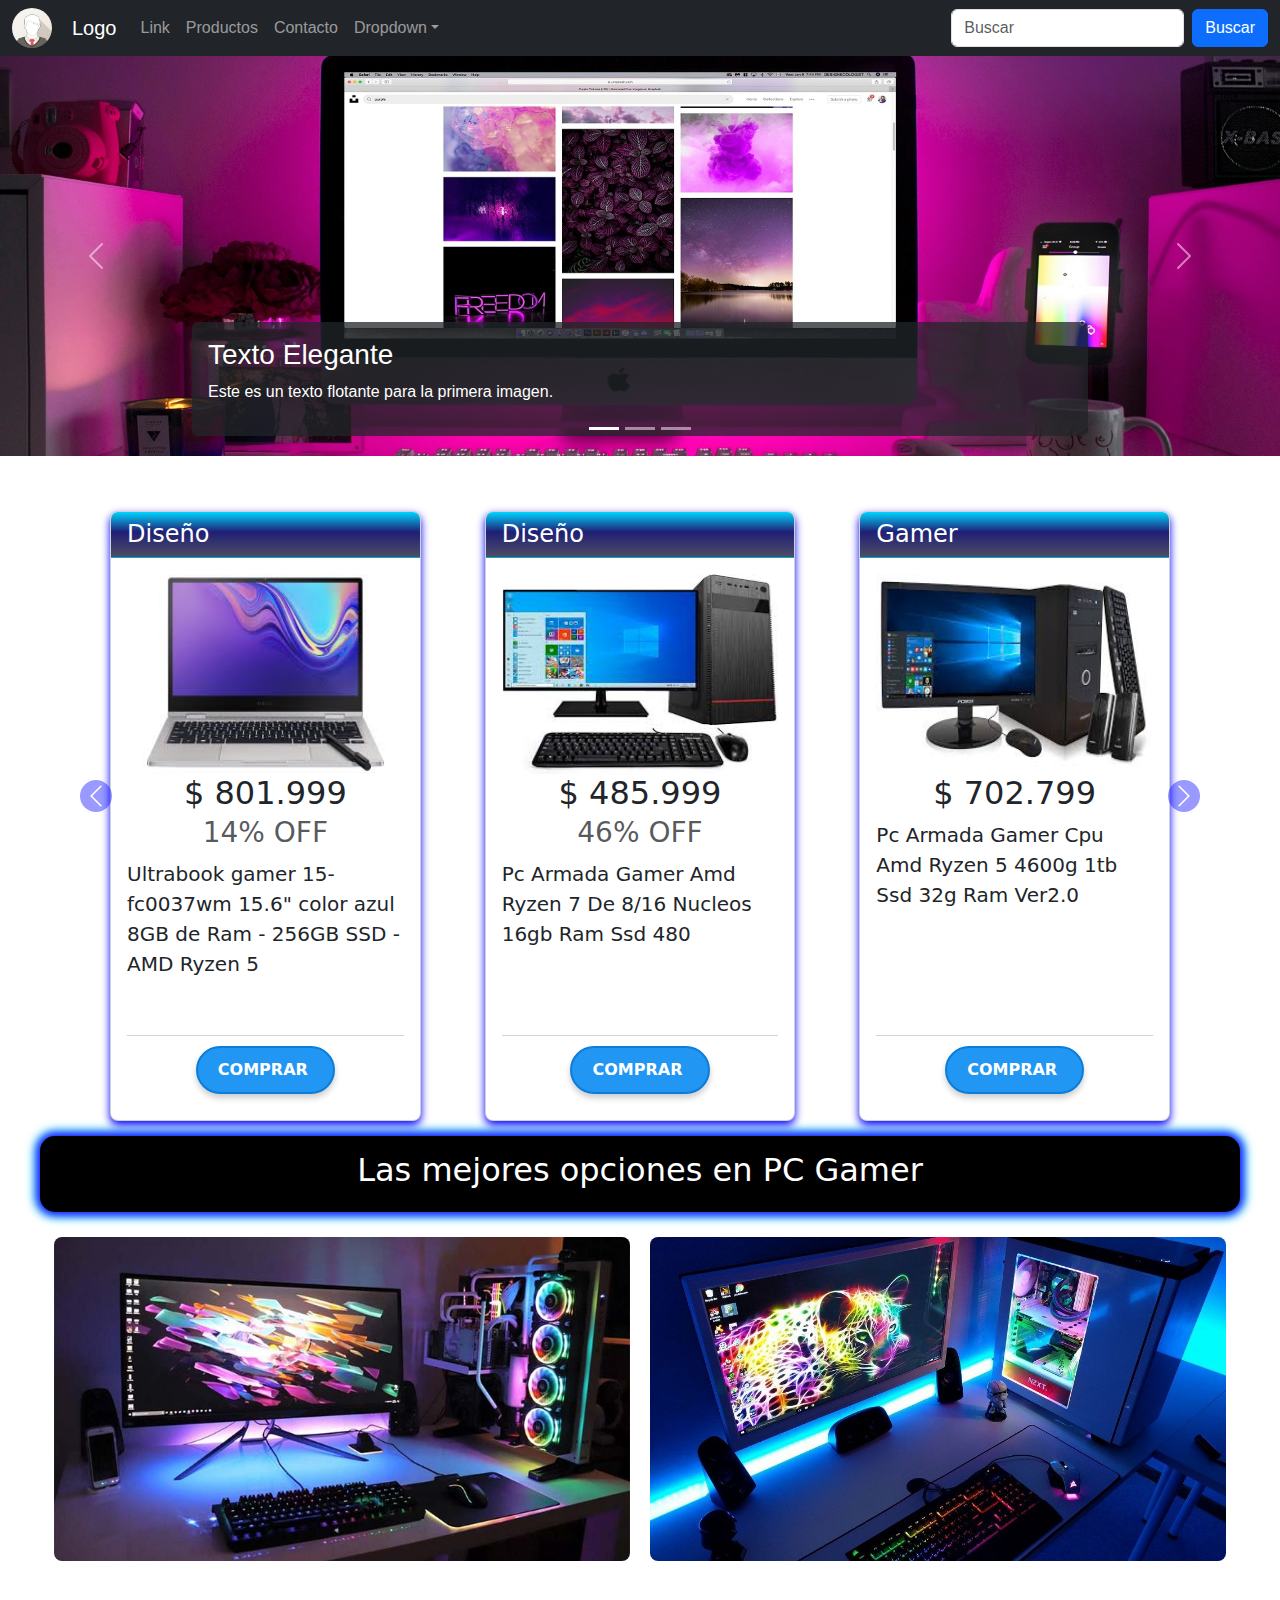
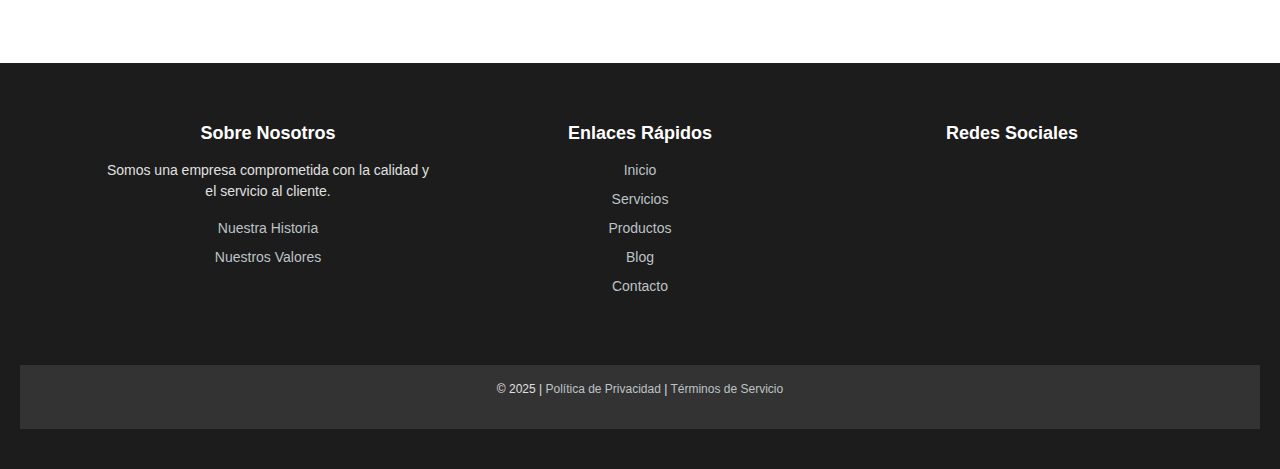
<file: index.html>
<!doctype html>
<html lang="es">

<head>
  <meta charset="utf-8">
  <meta name="viewport" content="width=device-width, initial-scale=1">
  <title>Mi página con Bootstrap</title>
  <link href="https://cdn.jsdelivr.net/npm/bootstrap@5.3.3/dist/css/bootstrap.min.css" rel="stylesheet">

  <link href="https://cdn.jsdelivr.net/npm/bootstrap@5.3.0-alpha1/dist/css/bootstrap.min.css" rel="stylesheet">

  <link rel="stylesheet" href="https://cdn.jsdelivr.net/npm/bootstrap-icons@1.11.1/font/bootstrap-icons.css"
    integrity="sha384-4LISF5TTJX/fLmGSxO53rV4miRxdg84mZsxmO8Rx5jGtp/LbrixFETvWa5a6sESd" crossorigin="anonymous">

  <link rel="stylesheet" href="css/btnredes.css">
  
  <style>
    .carousel-item img {
      margin: 0;
      padding: 0;
      display: block;
      object-fit: cover;
    }

    /* Para un buen diseño de footer */
    /* Estilo para asegurar que el iframe ocupe todo el espacio disponible */

    html,
    body {
      font-family: Arial, sans-serif;
      width: 100%;
      height: 100vh;
      margin: 0px;
      padding: 0px;
      border: none;
    }

    footer {
      background-color: #1c1c1c;
      /* Fondo aún más oscuro para el footer */
      color: #e0e0e0;
      padding: 40px 20px;
      text-align: center;
      font-size: 14px;
      margin-top: auto;
    }

    footer .container {
      display: flex;
      justify-content: space-between;
      align-items: flex-start;
      flex-wrap: wrap;
    }

    footer .section {
      flex: 1;
      min-width: 250px;
      margin: 20px;
    }

    footer .section h3 {
      margin-bottom: 15px;
      font-size: 18px;
      font-weight: bold;
      color: #fff;
      /* Título blanco */
    }

    footer .section a {
      color: #bdc3c7;
      /* Enlaces en gris claro */
      text-decoration: none;
      display: block;
      margin: 8px 0;
      transition: color 0.3s ease;
    }

    footer .section a:hover {
      color: #3498db;
      /* Color azul para hover */
    }

    footer .social-button {
      margin-top: 15px;
    }

    footer .social-button a {
      /* color: #bdc3c7; Color azul para hover */
      margin: 0 10px;
      font-size: 18px;
      transition: color 0.3s ease;
    }

    footer .social-button a:hover {
      /* color: #3498db; Color azul para hover */
    }

    footer .footer-bottom {
      background-color: #333333;
      /* Fondo aún más oscuro para el área inferior */
      padding: 15px 0;
      margin-top: 40px;
      font-size: 12px;
    }

    footer .footer-bottom a {
      color: #bdc3c7;
      text-decoration: none;
    }

    footer .footer-bottom a:hover {
      color: #3498db;
    }

    @media (max-width: 768px) {
      footer .container {
        flex-direction: column;
        align-items: center;
      }
    }

    @media (min-width: 2560px) {
      /* Resoluciones muy grandes, como pantallas 4K */
      iframe {
        overflow: hidden;
        /* Oculta las barras de desplazamiento */
        width: 100%;
        /* Asegura que el iframe ocupe todo el ancho */
        height: 1000px;
        /* Puedes ajustar la altura según tus necesidades */
      }
    }
  </style>

</head>

<body>

  <!-- Navbar Forms and Buttons fija arriba-->
  <nav class="navbar navbar-expand-sm bg-dark navbar-dark">
    <div class="container-fluid">
      <img src="imagenes/img_avatar.png" alt="Avatar Logo" style="width:40px; margin-right: 20px;" class="rounded-pill">
      <a class="navbar-brand" href="#">Logo</a>
      <button class="navbar-toggler" type="button" data-bs-toggle="collapse" data-bs-target="#collapsibleNavbar">
        <span class="navbar-toggler-icon"></span>
      </button>
      <div class="collapse navbar-collapse" id="collapsibleNavbar">
        <ul class="navbar-nav me-auto">
          <li class="nav-item">
            <a class="nav-link" href="#">Link</a>
          </li>
          <li class="nav-item">
            <a class="nav-link" href="productos.html" target="marco_1">Productos</a>
          </li>
          <li class="nav-item">
            <a class="nav-link" href="contacto.html" target="marco_1">Contacto</a>
          </li>
          <li class="nav-item dropdown">
            <a class="nav-link dropdown-toggle" href="#" role="button" data-bs-toggle="dropdown">Dropdown</a>
            <ul class="dropdown-menu">
              <li><a class="dropdown-item" href="#">Link</a></li>
              <li><a class="dropdown-item" href="#">Another link</a></li>
              <li><a class="dropdown-item" href="#">A third link</a></li>
            </ul>
          </li>
        </ul>

        <form class="d-flex" name="form1" method="post" action="">
          <input class="form-control me-2" id="searchInput" type="text" placeholder="Buscar">
          <input class="btn btn-primary" type="button" name="Button" value="Buscar" onclick="searchInIframe()">
        </form>

      </div>
    </div>

  </nav>
  
  <!-- Carousel -->
  <div id="demo" class="carousel slide" data-bs-ride="carousel">

    <!-- Indicators/dots -->
    <div class="carousel-indicators">
      <button type="button" data-bs-target="#demo" data-bs-slide-to="0" class="active"></button>
      <button type="button" data-bs-target="#demo" data-bs-slide-to="1"></button>
      <button type="button" data-bs-target="#demo" data-bs-slide-to="2"></button>
    </div>

    <!-- The slideshow/carousel -->
    <div class="carousel-inner">
      <div class="carousel-item active">
        <img src="imagenes/uno.jpg" alt="Los Angeles" class="d-block" style="width:100%; height: 400px;">
        <div class="carousel-caption d-flex flex-column align-items-start text-start bg-dark p-3 bg-opacity-75 rounded">
          <h3>Texto Elegante</h3>
          <p>Este es un texto flotante para la primera imagen.</p>
        </div>
      </div>
      <div class="carousel-item">
        <img src="imagenes/dos.jpg" alt="Chicago" class="d-block" style="width:100%; height: 400px;">
        <div
          class="carousel-caption d-flex flex-column align-items-center text-center bg-dark p-3 bg-opacity-75 rounded">
          <h3>Texto Inspirador</h3>
          <p>Este es el texto flotante para la segunda imagen.</p>
          <div>
            <button class="btn btn-primary me-2">Botón 1</button>
            <button class="btn btn-secondary">Botón 2</button>
          </div>
        </div>
      </div>
      <div class="carousel-item">
        <img src="imagenes/tres.jpg" alt="New York" class="d-block" style="width:100%; height: 400px;">
        <div class="carousel-caption d-flex flex-column align-items-end text-end bg-dark p-3 bg-opacity-75 rounded">
          <h3>Texto Creativo</h3>
          <p>Este es el texto flotante para la tercera imagen.</p>
        </div>
      </div>
    </div>

    <!-- Left and right controls/icons -->
    <button class="carousel-control-prev" type="button" data-bs-target="#demo" data-bs-slide="prev">
      <span class="carousel-control-prev-icon"></span>
    </button>
    <button class="carousel-control-next" type="button" data-bs-target="#demo" data-bs-slide="next">
      <span class="carousel-control-next-icon"></span>
    </button>
  </div>

  <!--  <h1 id="dimensiones">Esperando dimensiones...</h1> esto es para mostrar las dimensiones dinamicamente-->

  <!-- Aquí se carga una página interna del mismo dominio -->
  <iframe name="marco_1" id="frame" src="productos.html" style="width: 100%; height: 1200px; border: none;"></iframe>

  <script>
    // Escuchar el mensaje del iframe
    window.addEventListener('message', function (event) {
      if (event.data.type === 'iframe-dimensions') {
        const { width, height } = event.data;
        document.getElementById('dimensiones').innerHTML = `Contenido del iframe - Ancho: ${width}px, Alto: ${height}px`;
      }
    });

  </script>

  <footer>
    <div class="container">
      <div class="section">
        <h3>Sobre Nosotros</h3>
        <p>Somos una empresa comprometida con la calidad y el servicio al cliente.</p>
        <a href="historia.html" target="marco_1">Nuestra Historia</a>
        <a href="valores.html" target="marco_1">Nuestros Valores</a>
      </div>

      <div class="section">
        <h3>Enlaces Rápidos</h3>
        <a href="#">Inicio</a>
        <a href="#">Servicios</a>
        <a href="#">Productos</a>
        <a href="#">Blog</a>
        <a href="#">Contacto</a>
      </div>

      <div class="section">
        <h3>Redes Sociales</h3>
        <div class="social-buttons">
                <a href="https://facebook.com" target="_blank" class="facebook"><i class="fab fa-facebook-f"></i></a>
                <a href="https://twitter.com" target="_blank" class="twitter"><i class="fab fa-twitter"></i></a>
                <a href="https://instagram.com" target="_blank" class="instagram"><i class="fab fa-instagram"></i></a>
          <a href="https://www.linkedin.com/in/juan-carlos-ramos-cba" class="linkedin" target="_blank"><i
              class="bi bi-linkedin"></i></a>
             </div>
          
      </div>
    </div>

    <div class="footer-bottom">
      <p>&copy; 2025 | <a href="#">Política de Privacidad</a> | <a href="#">Términos de Servicio</a></p>
    </div>
  </footer>

  <!-- Bootstrap JS -->
  <script src="https://cdn.jsdelivr.net/npm/bootstrap@5.3.3/dist/js/bootstrap.bundle.min.js"></script>

</body>

</html>
</file>
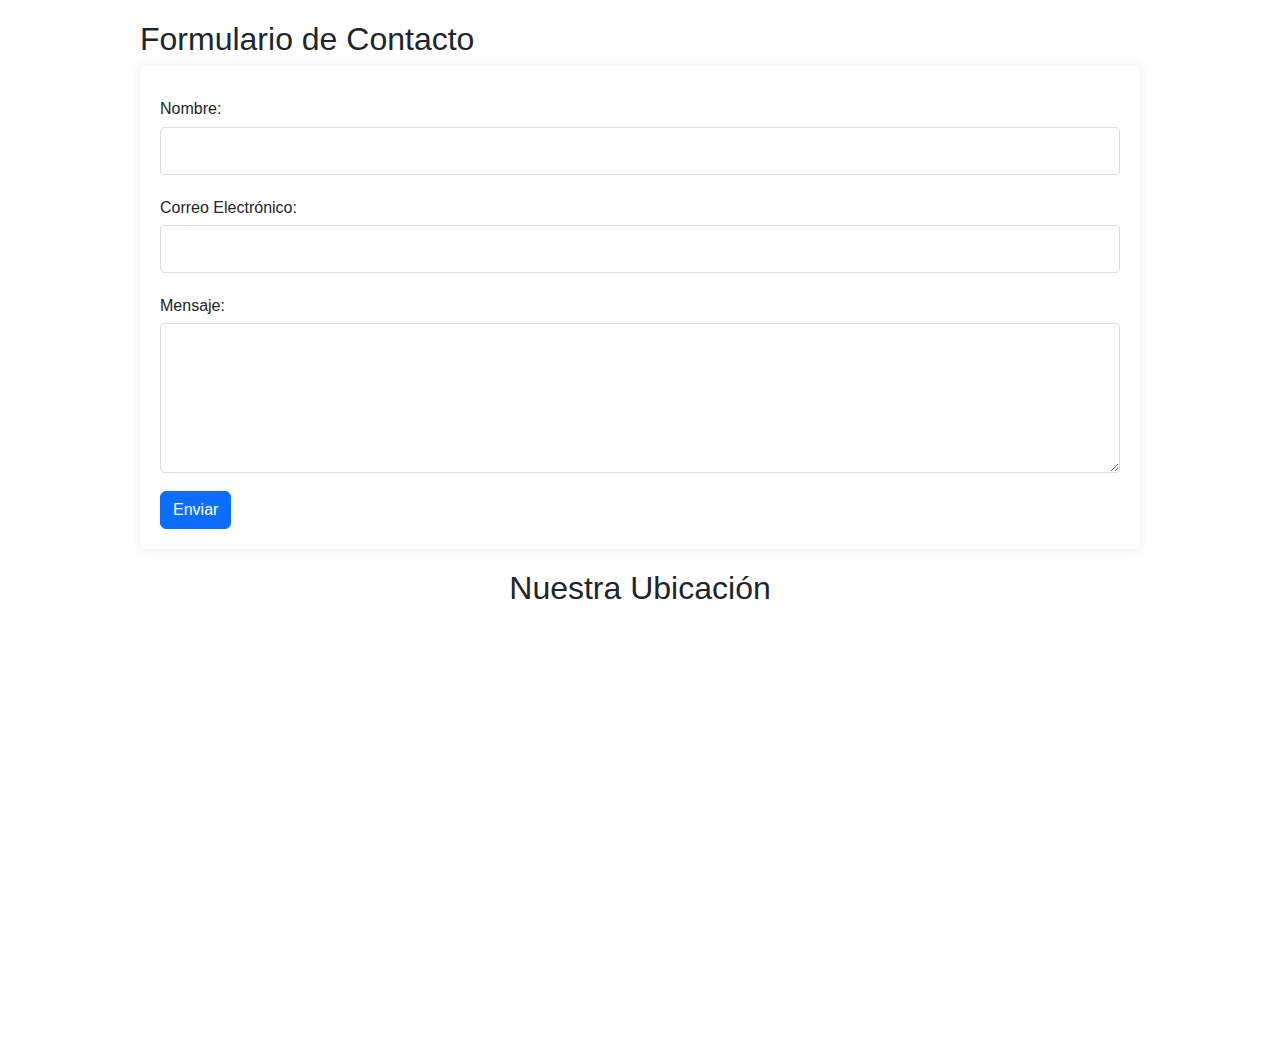
<file: contacto.html>
<!DOCTYPE html>
<html lang="es">

<head>
    <meta charset="UTF-8">
    <meta name="viewport" content="width=device-width, initial-scale=1.0">
    <title>Contacto</title>
    <link href="https://cdn.jsdelivr.net/npm/bootstrap@5.3.3/dist/css/bootstrap.min.css" rel="stylesheet">

    <link href="https://cdn.jsdelivr.net/npm/bootstrap@5.3.0-alpha1/dist/css/bootstrap.min.css" rel="stylesheet">
  
    <style>
        body {
            font-family: Arial, sans-serif;
            line-height: 1.6;
            margin: 0;
            padding: 0;
            background-color:white;
        }
    

        .container {
            width: 80%;
            margin: 20px auto;
        }

        form {
            background: #fff;
            padding: 20px;
            border-radius: 5px;
            box-shadow: 0 0 10px rgba(0, 0, 0, 0.1);
        }

        form label {
            display: block;
            margin: 10px 0 5px;
        }

        form input,
        form textarea {
            width: 100%;
            padding: 10px;
            margin-bottom: 10px;
            border: 1px solid #ddd;
            border-radius: 4px;
        }

        .map {
            margin-top: 20px;
            text-align: center;
        }

    </style>
</head>

<body>
    <div class="container">
        <h2>Formulario de Contacto</h2>
        <form action="https://ejemplo.com/enviar" method="post">
            <label for="nombre">Nombre:</label>
            <input type="text" id="nombre" name="nombre" required>

            <label for="email">Correo Electrónico:</label>
            <input type="email" id="email" name="email" required>

            <label for="mensaje">Mensaje:</label>
            <textarea id="mensaje" name="mensaje" rows="5" required></textarea>

            <button class="btn btn-primary" type="submit">Enviar</button>
        </form>

        <div class="map">
            <h2>Nuestra Ubicación</h2>
            <iframe
                src="https://www.google.com/maps/embed?pb=!1m18!1m12!1m3!1d3407.6562021116492!2d-63.95759152494339!3d-31.340866492603517!2m3!1f0!2f0!3f0!3m2!1i1024!2i768!4f13.1!3m3!1m2!1s0x9432eaca7a679399%3A0xa87862324217ea3d!2sArmando%20Werlen%20826%2C%20X5125%20Monte%20Cristo%2C%20C%C3%B3rdoba!5e0!3m2!1ses-419!2sar!4v1742693851323!5m2!1ses-419!2sar" 
                width="100%" height="400" style="border:0;" allowfullscreen="" loading="lazy">
            </iframe>
        </div>
    </div>
 
    <!-- Bootstrap JS -->
 <script src="https://cdn.jsdelivr.net/npm/bootstrap@5.3.3/dist/js/bootstrap.bundle.min.js"></script>

<!-- Ajusta el tamaño del iframe de pagina Index -->
<script>
    // Función para enviar las dimensiones de la página al contenedor
    function enviarDimensiones() {
      const width = document.documentElement.scrollWidth;
      const height = document.documentElement.scrollHeight;

      // Enviar las dimensiones al parent (la página principal)
      window.parent.postMessage({
        type: 'iframe-dimensions',
        width: width,
        height: height
      }, '*');  // Usamos '*' para permitir que cualquier origen reciba el mensaje, aunque en producción deberías especificar un dominio seguro
    }

    // Llamar a la función al cargar la página o cuando se redimensiona
    window.addEventListener('load', enviarDimensiones);
    window.addEventListener('resize', enviarDimensiones);  // Actualizar cuando la ventana se redimensiona
  </script>
</body>

</html>
</file>
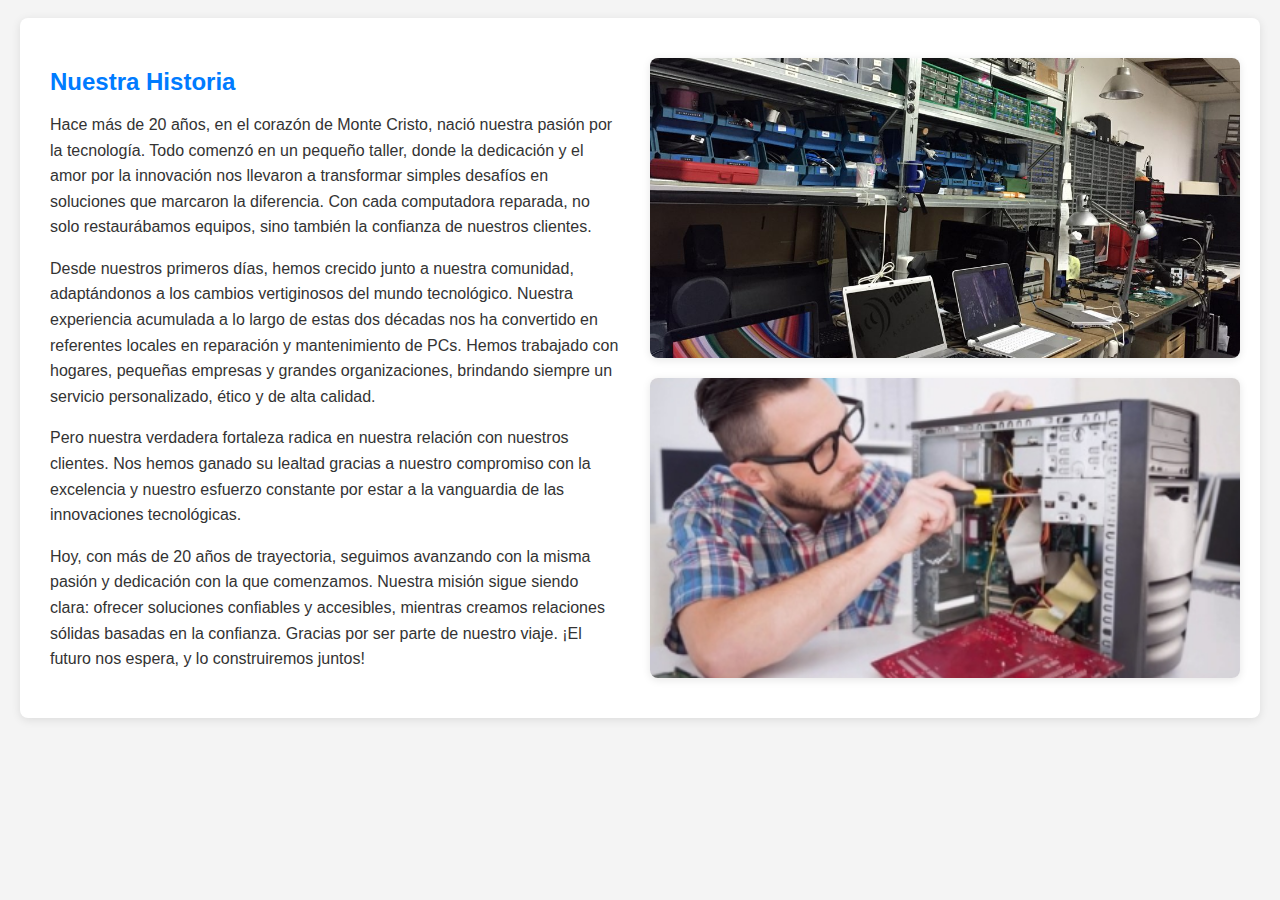
<file: historia.html>
<!DOCTYPE html>
<html lang="es">
<head>
    <meta charset="UTF-8">
    <meta name="viewport" content="width=device-width, initial-scale=1.0">
    <title>Nuestra Historia</title>
    <style>
        body {
            font-family: Arial, sans-serif;
            margin: 0;
            padding: 0;
            background-color: #f4f4f4;
            
        }
     

        .container {
            display: grid;
            grid-template-columns: 1fr 1fr;
            gap: 20px;
            max-width: 1200px;
            margin: auto;
            padding: 20px;
            background: #fff;
            border-radius: 8px;
            box-shadow: 0 2px 10px rgba(0, 0, 0, 0.1);
        }

        .text-section {
            padding: 10px;
        }

        .text-section h2 {
            color: #007bff;
            margin-bottom: 15px;
        }

        .text-section p {
            line-height: 1.6;
            color: #333;
        }

        .image-section {
            display: flex;
            flex-direction: column;
            justify-content: center;
            align-items: center;
            gap: 20px;
        }

        .image-section img {
            width: 100%; /* Hace que las imágenes sean responsivas */
            height: auto; /* Mantiene las proporciones */
            max-height: 300px; /* Define una altura máxima para igualarlas */
            object-fit: cover; /* Asegura que las imágenes se adapten dentro del contenedor */
            border-radius: 8px;
            box-shadow: 0 2px 8px rgba(0, 0, 0, 0.1);
        }

        /* Media Query para pantallas pequeñas */
        @media (max-width: 768px) {
            .container {
                grid-template-columns: 1fr; /* Una sola columna */
            }

            .image-section {
                margin-top: 20px; /* Añade espacio entre texto e imágenes */
            }
        }
    </style>
</head>
<body>
    <br>
    <div class="container">
        <div class="text-section">
            <h2>Nuestra Historia</h2>
            <p>Hace más de 20 años, en el corazón de Monte Cristo, nació nuestra pasión por la tecnología. Todo comenzó en un pequeño taller, donde la dedicación y el amor por la innovación nos llevaron a transformar simples desafíos en soluciones que marcaron la diferencia. Con cada computadora reparada, no solo restaurábamos equipos, sino también la confianza de nuestros clientes.</p>
            <p>Desde nuestros primeros días, hemos crecido junto a nuestra comunidad, adaptándonos a los cambios vertiginosos del mundo tecnológico. Nuestra experiencia acumulada a lo largo de estas dos décadas nos ha convertido en referentes locales en reparación y mantenimiento de PCs. Hemos trabajado con hogares, pequeñas empresas y grandes organizaciones, brindando siempre un servicio personalizado, ético y de alta calidad.</p>
        
            <p>Pero nuestra verdadera fortaleza radica en nuestra relación con nuestros clientes. Nos hemos ganado su lealtad gracias a nuestro compromiso con la excelencia y nuestro esfuerzo constante por estar a la vanguardia de las innovaciones tecnológicas.</p>
            
            <p>Hoy, con más de 20 años de trayectoria, seguimos avanzando con la misma pasión y dedicación con la que comenzamos. Nuestra misión sigue siendo clara: ofrecer soluciones confiables y accesibles, mientras creamos relaciones sólidas basadas en la confianza. Gracias por ser parte de nuestro viaje. ¡El futuro nos espera, y lo construiremos juntos!</p>
        </div>

        <div class="image-section">
            <img src="imagenes/taller.jpg" alt="Taller de Reparación">
            <img src="imagenes/reparando.jpg" alt="Equipo Trabajando">
        </div>
    </div>
<br>
 <!-- Ajusta el tamaño del iframe de pagina Index -->
 <script>
    // Función para enviar las dimensiones de la página al contenedor
    function enviarDimensiones() {
      const width = document.documentElement.scrollWidth;
      const height = document.documentElement.scrollHeight;

      // Enviar las dimensiones al parent (la página principal)
      window.parent.postMessage({
        type: 'iframe-dimensions',
        width: width,
        height: height
      }, '*');  // Usamos '*' para permitir que cualquier origen reciba el mensaje, aunque en producción deberías especificar un dominio seguro
    }

    // Llamar a la función al cargar la página o cuando se redimensiona
    window.addEventListener('load', enviarDimensiones);
    window.addEventListener('resize', enviarDimensiones);  // Actualizar cuando la ventana se redimensiona
  </script>
</body>
</html>
</file>
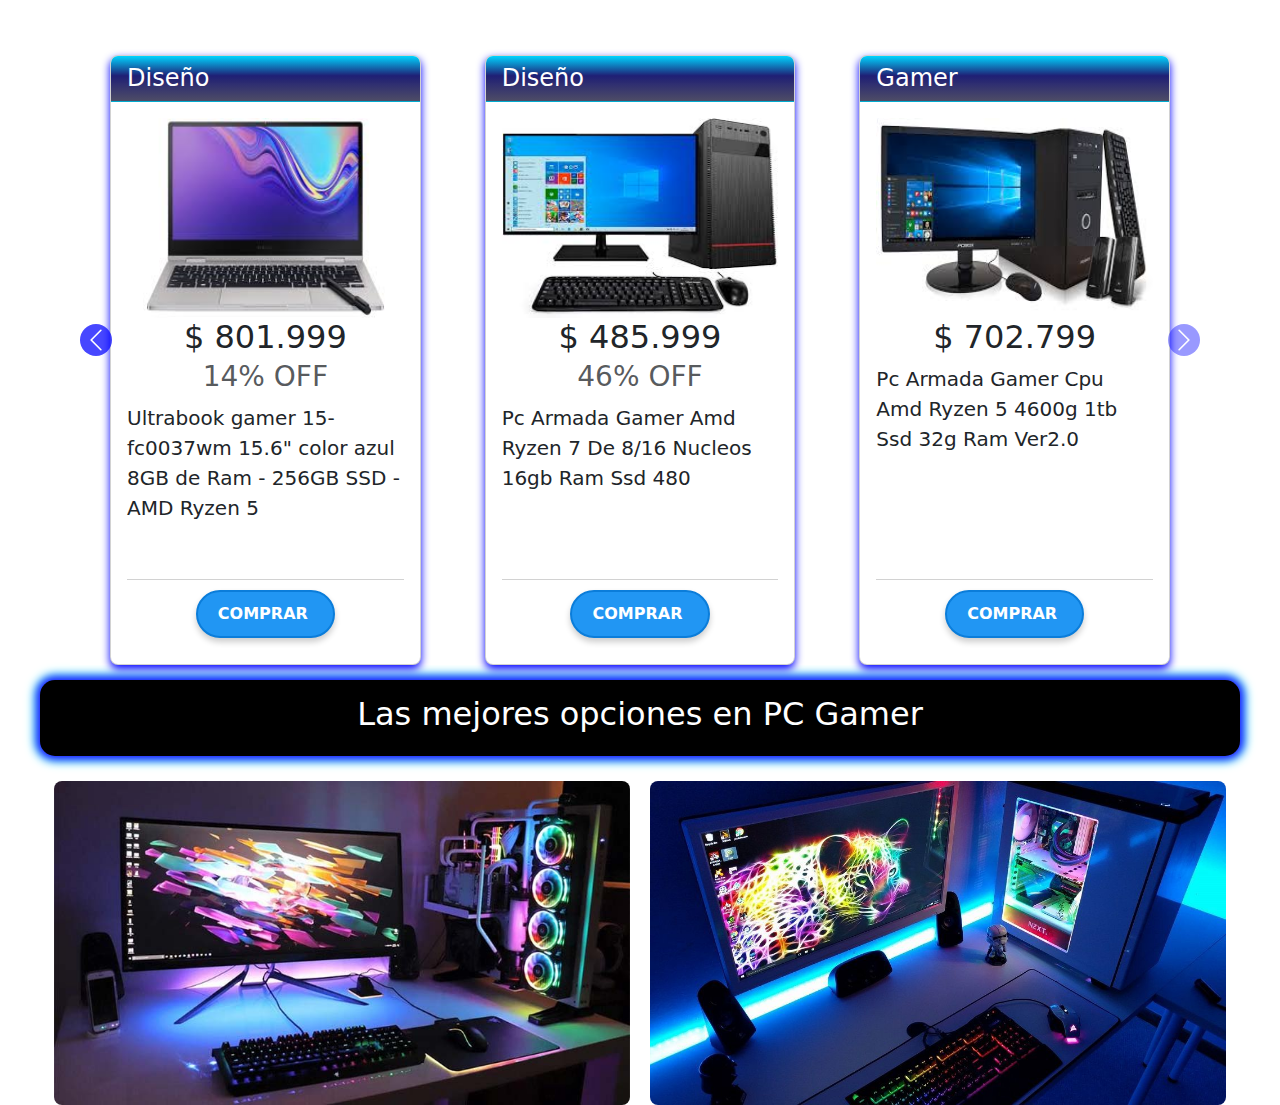
<file: productos.html>
<!doctype html>
<html lang="es">

<head>
  <meta charset="utf-8">
  <meta name="viewport" content="width=device-width, initial-scale=1">
  <title>Productos</title>
  <link href="https://cdn.jsdelivr.net/npm/bootstrap@5.3.3/dist/css/bootstrap.min.css" rel="stylesheet">

  <link href="https://cdn.jsdelivr.net/npm/bootstrap@5.3.0-alpha1/dist/css/bootstrap.min.css" rel="stylesheet">


  <link rel="stylesheet" href="https://cdn.jsdelivr.net/npm/bootstrap-icons@1.11.1/font/bootstrap-icons.css"
    integrity="sha384-4LISF5TTJX/fLmGSxO53rV4miRxdg84mZsxmO8Rx5jGtp/LbrixFETvWa5a6sESd" crossorigin="anonymous">

  <style>
    body {
      
      margin: 0;
      padding: 0;
    
      height: 100vh;
      /* Ajusta la altura a la ventana */
    }
  
    /* Estilo para las tarjetas */
    .card {
      background-color: #fff;
      border-radius: 8px;
      box-shadow: 0 4px 8px rgba(0, 0, 255);
      margin: 20px;
      overflow: hidden;
      display: flex;
      flex-direction: column;
      height: 100%;
      transition: transform 0.3s ease;
    }

    /* Estilos para igualar altura de los contenidos */
    .card-body {
      display: flex;
      flex-direction: column;
      flex-grow: 1;
      /* Asegura que el cuerpo de la tarjeta crezca para ocupar el espacio disponible */
    }
.card-header{
  color: white;
  background: rgb(2,0,36);
background: linear-gradient(0deg, rgba(2,0,36,0.6979166666666667) 0%, rgba(31,31,117,1) 56%, rgba(0,212,255,1) 100%);
}
    /* Alinear los botones al final del card */
    .card-footer {
      margin-top: auto;
      /* Empuja los botones hacia la parte inferior */
      padding: 10px;
      text-align: center;
      background-color: #fff;
    }

    /* Para dar un efecto al pasar el mouse */
    .card:hover {
      transform: translateY(-5px);
    }

    /* Usar clamp() para texto responsivo dentro de las tarjetas */
    .card-title {
      font-size: clamp(1.25rem, 5vw, 2rem);
      /* Ajusta entre 1.25rem y 2rem */
      text-align: center;
      /* Centra el título */
    }

    .card-text {
      font-size: clamp(0.875rem, 4vw, 1.25rem);
      /* Ajusta entre 0.875rem y 1.25rem */
    }

    .contenedor {
      width: 100%;
      /* Ancho uniforme */
      height: 200px;
      /* Altura uniforme */
      position: relative;
      /* Posici�n relativa para superponer im�genes */
      overflow: hidden;
      /* Oculta cualquier exceso */
    }

    .contenedor img {
      width: 100%;
      /* Asegura que las im�genes se ajusten al contenedor */
      height: 200px;
      /* Misma altura para todas */
      position: absolute;
      top: 0;
      left: 0;
      transition: opacity 0.3s ease;
      /* Transici�n suave */
    }

    .contenedor img.imagen-hover {
      opacity: 0;
      /* La imagen secundaria es invisible por defecto */
    }

    .contenedor:hover img.imagen-hover {
      opacity: 1;
      /* La imagen secundaria aparece al pasar el cursor */
    }

    .contenedor:hover img.imagen-principal {
      opacity: 0;
      /* La imagen principal desaparece */
    }

    .linea-sombra {
      height: 2px;
      background-color: #3e05c2;
      box-shadow: 0 2px 4px rgba(0, 0, 0, 0.2);
      margin: 20px 0;
    }


    h1 {
      font-size: clamp(1.25rem, 5vw, 2rem);
      /* Ajusta entre 1.25rem y 2rem */
      text-align: center;
      /* Centra el título */
      
    }

    .image-container {
      display: flex;
      /* Usamos Flexbox */
      justify-content: center;
      /* Centra las imágenes horizontalmente */
      gap: 20px;
      /* Espacio entre las imágenes */
      flex-wrap: wrap;
      /* Permite que los elementos se ajusten en filas */
    }

    .image-container img {
      width: 45%;
      /* Controlamos el ancho de las imágenes */
      height: auto;
      /* Mantenemos la proporción original */
      border-radius: 8px;
      /* Opcional, para bordes redondeados */
    }

    /* Media query para pantallas pequeñas (menos de 768px) */
    @media (max-width: 768px) {
      .image-container {
        flex-direction: column;
        /* Apila las imágenes verticalmente */
        align-items: center;
        /* Centra las imágenes en el eje horizontal */
      }

      .image-container img {
        width: 90%;
        /* Las imágenes ocuparán el 90% del ancho del contenedor */
      }
    }

    /* Botones del carousel */
    .container {
      padding: 20px;
      background: #fff;
    }

    .carousel-control-prev-icon,
    .carousel-control-next-icon {
      background-color: rgba(0, 0, 255, 0.8);
      /* Cambia el color del fondo (azul semitransparente) */
      background-size: 80%;
      /* Asegura que el ícono llene el contenedor */
      border-radius: 50%;
      /* Opcional: hace redonda el área del ícono */
      
    }

    .carousel-control-prev-icon:hover,
    .carousel-control-next-icon:hover {
      background-color: rgba(0, 0, 128, 0.8);
      /* Cambio de color al hacer hover */
      
    }


    /* Botón Primario */
.btn-custom-primary {
    background-color: #4CAF50; /* Verde elegante */
    color: white; /* Texto blanco */
    border: none; /* Sin borde */
    border-radius: 30px; /* Bordes redondeados */
    padding: 10px 20px; /* Espaciado interno */
    font-size: 16px; /* Tamaño de fuente */
    font-weight: bold; /* Texto en negrita */
    text-transform: uppercase; /* Texto en mayúsculas */
    box-shadow: 0px 4px 6px rgba(0, 0, 0, 0.2); /* Sombra ligera */
    transition: all 0.3s ease-in-out; /* Animación suave */
}

.btn-custom-primary:hover {
    background-color: #45a049; /* Verde más oscuro al pasar el cursor */
    color: #f8f9fa; /* Texto más claro */
    transform: scale(1.1); /* Ligera ampliación */
    box-shadow: 0px 6px 10px rgba(0, 0, 0, 0.3); /* Sombra más intensa */
}

/* Botón Secundario */
.btn-custom-secondary {
    background-color: #2196F3; /* Azul vivo */
    color: white;
    border: 2px solid #0b7dda; /* Borde azul oscuro */
    border-radius: 30px;
    padding: 10px 20px;
    font-size: 16px;
    font-weight: bold;
    text-transform: uppercase;
    box-shadow: 0px 4px 6px rgba(0, 0, 0, 0.2);
    transition: all 0.3s ease-in-out;
}

.btn-custom-secondary:hover {
    background-color: #1e88e5; /* Azul más oscuro */
    color: #f8f9fa; /* Texto más claro */
    transform: scale(1.1);
    box-shadow: 0px 6px 10px rgba(0, 0, 0, 0.3);
}

.neon-basico-fusionado {
  padding: 5px;
        background: black;
      color: white;
      border-radius: 15px;
   box-shadow: 0 0 8px 4px #2414ff, 0 0 12px 4px #0CFFF4;
}
.carousel-inner{
  padding: 15px;
}
  </style>


</head>

<body>

  <div id="cardCarousel" class="carousel slide" data-bs-ride="carousel">
    <div class="carousel-inner">

      <!-- First slide -->
      <div class="carousel-item active">
        <div class="container">
          <div class="row justify-content-center g-4">
            <!-- Include the 3 cards here -->
            <!-- Card 1 -->
            <div class="col-12 col-md-4">
              <div class="card">
                <div class="card-header">
                  <h4 class="my-0 font-weight-normal">Diseño</h4>
                </div>

                <div class="card-body">
                  <div class="contenedor">
                    <img src="imagenes/descarga.jpg" class="imagen-principal" alt="Imagen Principal">
                    <img src="imagenes/descarga (3).jpg" class="imagen-hover" alt="Imagen Hover">
                  </div>
                  <h1 class="card-title pricing-card-title">$ 801.999 <br> <small class="text-muted">14% OFF</small>
                  </h1>
                  <p class="card-text">Ultrabook gamer 15-fc0037wm 15.6" color azul 8GB de Ram - 256GB SSD - AMD Ryzen 5
                  </p>
                  <div class="card-footer">
                    <a type="button" class="btn btn-custom-secondary" target="_blank"
                      href="https://www.mercadolibre.com.ar/ultrabook-gamer-15-fc0037wm-156-color-azul-8gb-de-ram-256gb-ssd-amd-ryzen-5/p/MLA33783344?pdp_filters=item_id:MLA2021165450#is_advertising=true&searchVariation=MLA33783344&position=1&search_layout=stack&type=pad&tracking_id=34d75327-0270-46ea-b901-20c3e3434536&is_advertising=true&ad_domain=VQCATCORE_LST&ad_position=1&ad_click_id=NWEyNjQyNzgtZTUyMC00N2Q0LThiZWItYzUzYzU5OTNiOWUx">
                      Comprar<i class="bi bi-cart" style="padding-left: 5px;"></i></a>
                  </div>
                </div>
              </div>
            </div>
            <!-- Card 2 -->
            <div class="col-12 col-md-4">
              <div class="card">
                <div class="card-header">
                  <h4 class="my-0 font-weight-normal">Diseño</h4>
                </div>

                <div class="card-body">
                  <div class="contenedor">
                    <img src="imagenes/descarga (1).jpg" class="imagen-principal" alt="Imagen Principal">
                    <img src="imagenes/descarga (4).jpg" class="imagen-hover" alt="Imagen Hover">
                  </div>
                  <h1 class="card-title pricing-card-title">$ 485.999 <br> <small class="text-muted">46% OFF</small>
                  </h1>
                  <p class="card-text">Pc Armada Gamer Amd Ryzen 7 De 8/16 Nucleos 16gb Ram Ssd 480</p>
                  <div class="card-footer">
                    <a type="button" class="btn btn-custom-secondary" target="_blank"
                      href="https://articulo.mercadolibre.com.ar/MLA-932296520-pc-armada-gamer-amd-ryzen-7-de-816-nucleos-16gb-ram-ssd-480-_JM#polycard_client=search-nordic&position=19&search_layout=grid&type=item&tracking_id=f5bacb6b-50e5-4787-86dc-71ee2938a3cc">
                      Comprar<i class="bi bi-cart" style="padding-left: 5px;"></i></a>
                  </div>
                </div>
              </div>
            </div>
            <!-- Card 3 -->
            <div class="col-12 col-md-4">
              <div class="card">
                <div class="card-header">
                  <h4 class="my-0 font-weight-normal">Gamer</h4>
                </div>

                <div class="card-body">
                  <div class="contenedor">
                    <img src="imagenes/descarga (2).jpg" class="imagen-principal" alt="Imagen Principal">
                    <img src="imagenes/descarga (5).jpg" class="imagen-hover" alt="Imagen Hover">
                  </div>
                  <h1 class="card-title pricing-card-title">$ 702.799 </h1>
                  <p class="card-text">Pc Armada Gamer Cpu Amd Ryzen 5 4600g 1tb Ssd 32g Ram Ver2.0</p>
                  <div class="card-footer">
                    <a type="button" class="btn btn-custom-secondary" target="_blank"
                      href="https://articulo.mercadolibre.com.ar/MLA-1426302668-pc-armada-gamer-cpu-amd-ryzen-5-4600g-1tb-ssd-32g-ram-ver20-_JM#polycard_client=recommendations_vip-pads-up&reco_backend=vip-pads-up-experimental-a_marketplace&reco_model=ranker_entity_v2_retrieval_system_vip_pads_up&reco_client=vip-pads-up&reco_item_pos=1&reco_backend_type=low_level&reco_id=1e298d02-055c-477c-9229-0c8a5a86f7cf&wid=MLA1426302668&sid=recos&is_advertising=true&ad_domain=VIPDESKTOP_UP&ad_position=2&ad_click_id=MzJkYTlhZGItMGM2Yi00YTRmLTk0NDYtNTRmYjkwYWMwMTg0">
                      Comprar<i class="bi bi-cart" style="padding-left: 5px;"></i></a>
                  </div>
                </div>
              </div>
            </div>
          </div>
        </div>
      </div>

      <!-- Second slide -->
      <div class="carousel-item">
        <div class="container">
          <div class="row justify-content-center g-4">
            <!-- Include the same 3 cards again -->
            <!-- Card 4 (Duplicate of Card 1) -->
            <div class="col-12 col-md-4">
              <div class="card">
                <div class="card-header">
                  <h4 class="my-0 font-weight-normal">Diseño</h4>
                </div>

                <div class="card-body">
                  <div class="contenedor">
                    <img src="imagenes/descarga.jpg" class="imagen-principal" alt="Imagen Principal">
                    <img src="imagenes/descarga (3).jpg" class="imagen-hover" alt="Imagen Hover">
                  </div>
                  <h1 class="card-title pricing-card-title">$ 801.999 <br> <small class="text-muted">14% OFF</small>
                  </h1>
                  <p class="card-text">Ultrabook gamer 15-fc0037wm 15.6" color azul 8GB de Ram - 256GB SSD - AMD Ryzen 5
                  </p>
                  <div class="card-footer">
                    <a type="button" class="btn btn-custom-secondary" target="_blank"
                      href="https://www.mercadolibre.com.ar/ultrabook-gamer-15-fc0037wm-156-color-azul-8gb-de-ram-256gb-ssd-amd-ryzen-5/p/MLA33783344?pdp_filters=item_id:MLA2021165450#is_advertising=true&searchVariation=MLA33783344&position=1&search_layout=stack&type=pad&tracking_id=34d75327-0270-46ea-b901-20c3e3434536&is_advertising=true&ad_domain=VQCATCORE_LST&ad_position=1&ad_click_id=NWEyNjQyNzgtZTUyMC00N2Q0LThiZWItYzUzYzU5OTNiOWUx">
                      Comprar<i class="bi bi-cart" style="padding-left: 5px;"></i></a>
                  </div>
                </div>
              </div>
            </div>
            <!-- Card 5 (Duplicate of Card 2) -->
            <div class="col-12 col-md-4">
              <div class="card">
                <div class="card-header">
                  <h4 class="my-0 font-weight-normal">Diseño</h4>
                </div>

                <div class="card-body">
                  <div class="contenedor">
                    <img src="imagenes/descarga.jpg" class="imagen-principal" alt="Imagen Principal">
                    <img src="imagenes/descarga (3).jpg" class="imagen-hover" alt="Imagen Hover">
                  </div>
                  <h1 class="card-title pricing-card-title">$ 801.999 <br> <small class="text-muted">14% OFF</small>
                  </h1>
                  <p class="card-text">Ultrabook gamer 15-fc0037wm 15.6" color azul 8GB de Ram - 256GB SSD - AMD Ryzen 5
                  </p>
                  <div class="card-footer">
                    <a type="button" class="btn btn-custom-secondary" target="_blank"
                      href="https://www.mercadolibre.com.ar/ultrabook-gamer-15-fc0037wm-156-color-azul-8gb-de-ram-256gb-ssd-amd-ryzen-5/p/MLA33783344?pdp_filters=item_id:MLA2021165450#is_advertising=true&searchVariation=MLA33783344&position=1&search_layout=stack&type=pad&tracking_id=34d75327-0270-46ea-b901-20c3e3434536&is_advertising=true&ad_domain=VQCATCORE_LST&ad_position=1&ad_click_id=NWEyNjQyNzgtZTUyMC00N2Q0LThiZWItYzUzYzU5OTNiOWUx">
                      Comprar<i class="bi bi-cart" style="padding-left: 5px;"></i></a>
                  </div>
                </div>
              </div>
            </div>
            <!-- Card 6 (Duplicate of Card 3) -->
            <div class="col-12 col-md-4">
              <!-- Incluir el contenido de la sexta tarjeta -->
            </div>
          </div>
        </div>
      </div>

    </div>

    <!-- Controls -->
    <button class="carousel-control-prev" type="button" data-bs-target="#cardCarousel" data-bs-slide="prev">
      <span class="carousel-control-prev-icon" aria-hidden="true"></span>
      <span class="visually-hidden">Previous</span>
    </button>
    <button class="carousel-control-next" type="button" data-bs-target="#cardCarousel" data-bs-slide="next">
      <span class="carousel-control-next-icon" aria-hidden="true"></span>
      <span class="visually-hidden">Next</span>
    </button>
  </div>

  

  <div class="neon-basico-fusionado" style="margin-left:40px; margin-right: 40px; padding: 15px;"><h1>Las mejores opciones en PC Gamer</h1></div>

 
  <div class="image-container" style="padding-top: 25px;">
    <img src="imagenes/pc1.jpg"
      alt="Imagen 1">
    <img
      src="imagenes/pc2.jpg"
      alt="Imagen 2">
  </div>



  <!-- Bootstrap JS -->
  <script src="https://cdn.jsdelivr.net/npm/bootstrap@5.3.3/dist/js/bootstrap.bundle.min.js"></script>

  <!-- Ajusta el tamaño del iframe de pagina Index -->
  <script>
    // Función para enviar las dimensiones de la página al contenedor
    function enviarDimensiones() {
      const width = document.documentElement.scrollWidth;
      const height = document.documentElement.scrollHeight;

      // Enviar las dimensiones al parent (la página principal)
      window.parent.postMessage({
        type: 'iframe-dimensions',
        width: width,
        height: height
      }, '*');  // Usamos '*' para permitir que cualquier origen reciba el mensaje, aunque en producción deberías especificar un dominio seguro
    }

    // Llamar a la función al cargar la página o cuando se redimensiona
    window.addEventListener('load', enviarDimensiones);
    window.addEventListener('resize', enviarDimensiones);  // Actualizar cuando la ventana se redimensiona
  </script>
</body>

</html>
</file>
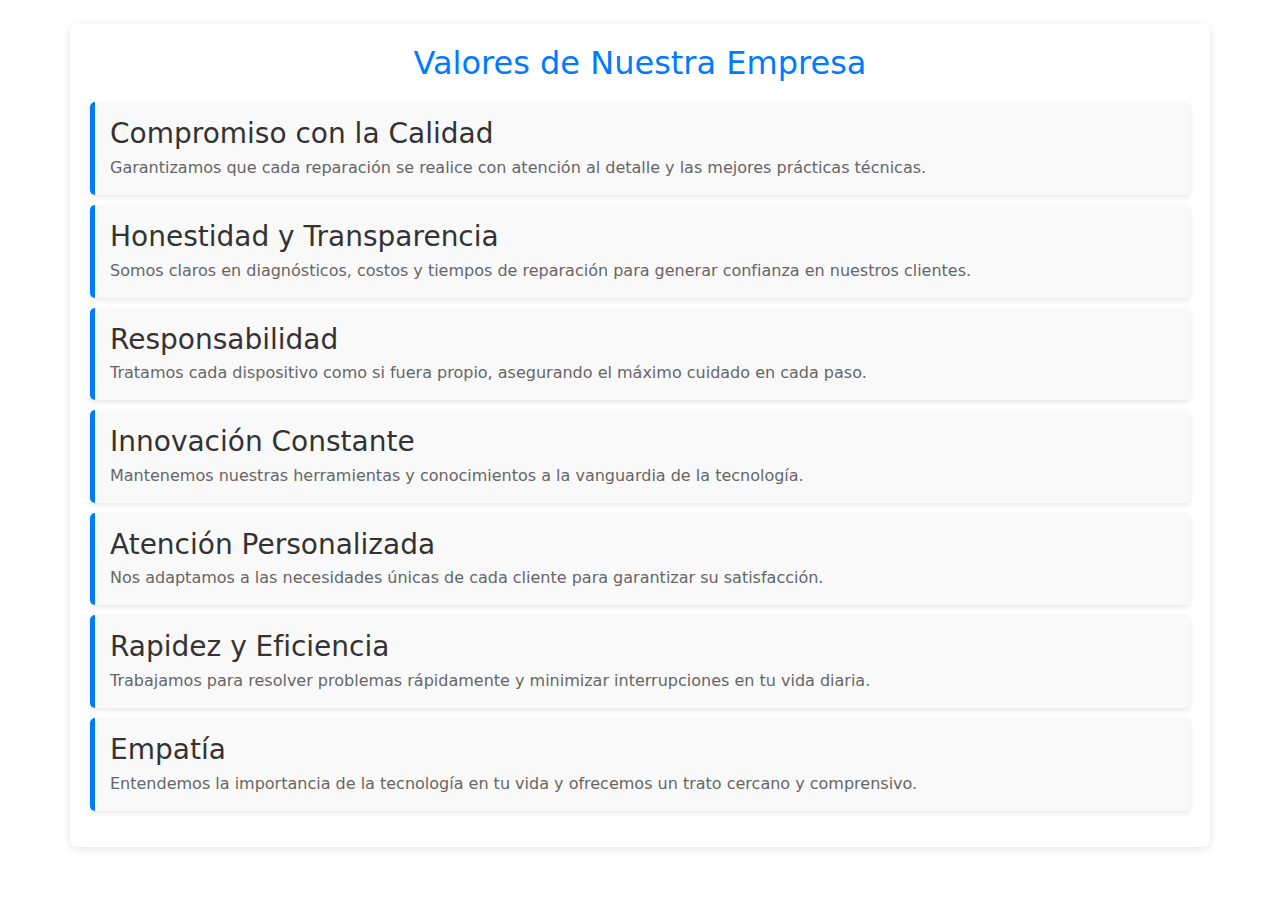
<file: valores.html>
<!doctype html>
<html lang="es">

<head>
    <meta charset="utf-8">
    <meta name="viewport" content="width=device-width, initial-scale=1">
    <title>Valores de nuestra empresa</title>
    <link href="https://cdn.jsdelivr.net/npm/bootstrap@5.3.3/dist/css/bootstrap.min.css" rel="stylesheet">

    <link href="https://cdn.jsdelivr.net/npm/bootstrap@5.3.0-alpha1/dist/css/bootstrap.min.css" rel="stylesheet">


    <link rel="stylesheet" href="https://cdn.jsdelivr.net/npm/bootstrap-icons@1.11.1/font/bootstrap-icons.css"
        integrity="sha384-4LISF5TTJX/fLmGSxO53rV4miRxdg84mZsxmO8Rx5jGtp/LbrixFETvWa5a6sESd" crossorigin="anonymous">

    <style>
        body {
            margin: 0;
            padding: 0;        
            background-color:white;
        }
     
        .container {
            padding: 20px;
            background: #fff;
            border-radius: 8px;
            box-shadow: 0 2px 10px rgba(0, 0, 0, 0.1);
           
        }

        h2 {
            text-align: center;
            color: #007bff;
            margin-bottom: 20px;
            font-size: clamp(1.25rem, 5vw, 2rem);
            /* Ajusta entre 1.25rem y 2rem */
        }

        ul {
            list-style-type: none;
            padding: 0;
        }

        ul li {
            background: #f9f9f9;
            margin: 10px 0;
            padding: 15px;
            border-left: 5px solid #007bff;
            border-radius: 5px;
            box-shadow: 0 2px 5px rgba(0, 0, 0, 0.1);
        }

        ul li h3 {
            margin: 0;
            color: #333;
        }

        ul li p {
            margin: 5px 0 0;
            color: #666;
            line-height: 1.5;
        }
    </style>


</head>

<body>
    <br>
    <div class="container">

        <h2>Valores de Nuestra Empresa</h2>
        <ul>
            <li>
                <h3>Compromiso con la Calidad</h3>
                <p>Garantizamos que cada reparación se realice con atención al detalle y las mejores prácticas técnicas.
                </p>
            </li>
            <li>
                <h3>Honestidad y Transparencia</h3>
                <p>Somos claros en diagnósticos, costos y tiempos de reparación para generar confianza en nuestros
                    clientes.</p>
            </li>
            <li>
                <h3>Responsabilidad</h3>
                <p>Tratamos cada dispositivo como si fuera propio, asegurando el máximo cuidado en cada paso.</p>
            </li>
            <li>
                <h3>Innovación Constante</h3>
                <p>Mantenemos nuestras herramientas y conocimientos a la vanguardia de la tecnología.</p>
            </li>
            <li>
                <h3>Atención Personalizada</h3>
                <p>Nos adaptamos a las necesidades únicas de cada cliente para garantizar su satisfacción.</p>
            </li>
            <li>
                <h3>Rapidez y Eficiencia</h3>
                <p>Trabajamos para resolver problemas rápidamente y minimizar interrupciones en tu vida diaria.</p>
            </li>
            <li>
                <h3>Empatía</h3>
                <p>Entendemos la importancia de la tecnología en tu vida y ofrecemos un trato cercano y comprensivo.</p>
            </li>
        </ul>
    </div>
<br>
    <!-- Bootstrap JS -->
    <script src="https://cdn.jsdelivr.net/npm/bootstrap@5.3.3/dist/js/bootstrap.bundle.min.js"></script>

    <!-- Ajusta el tamaño del iframe de pagina Index -->
  <script>
    // Función para enviar las dimensiones de la página al contenedor
    function enviarDimensiones() {
      const width = document.documentElement.scrollWidth;
      const height = document.documentElement.scrollHeight;

      // Enviar las dimensiones al parent (la página principal)
      window.parent.postMessage({
        type: 'iframe-dimensions',
        width: width,
        height: height
      }, '*');  // Usamos '*' para permitir que cualquier origen reciba el mensaje, aunque en producción deberías especificar un dominio seguro
    }

    // Llamar a la función al cargar la página o cuando se redimensiona
    window.addEventListener('load', enviarDimensiones);
    window.addEventListener('resize', enviarDimensiones);  // Actualizar cuando la ventana se redimensiona
  </script>

</body>

</html>
</file>
<file: css/btnredes.css>
.social-btn {
    width: 60px;
    height: 60px;
    border-radius: 50%;
    display: inline-flex;
    align-items: center;
    justify-content: center;
    font-size: 24px;
    color: #fff;
    text-decoration: none;
    margin: 5px;
    transition: background-color 0.3s ease;
}

.facebook {
    background-color: #3b5998;
}
.facebook:hover {
    background-color: #2d4373;
}

.instagram {
     background: radial-gradient(circle at center, #feda75, #fa7e1e, #d62976, #962fbf, #4f5bd5);
            /* Degradado oficial de Instagram */
}
.instagram:hover {
    background-color: #d62976;
            /* Color hover de Instagram */
}

.linkedin {
    background-color: #0077B5;
}
.linkedin:hover {
    background-color: #005983;
}

.twitter {
    background-color: #1DA1F2;
}
.twitter:hover {
    background-color: #0d95e8;
}
</file>
